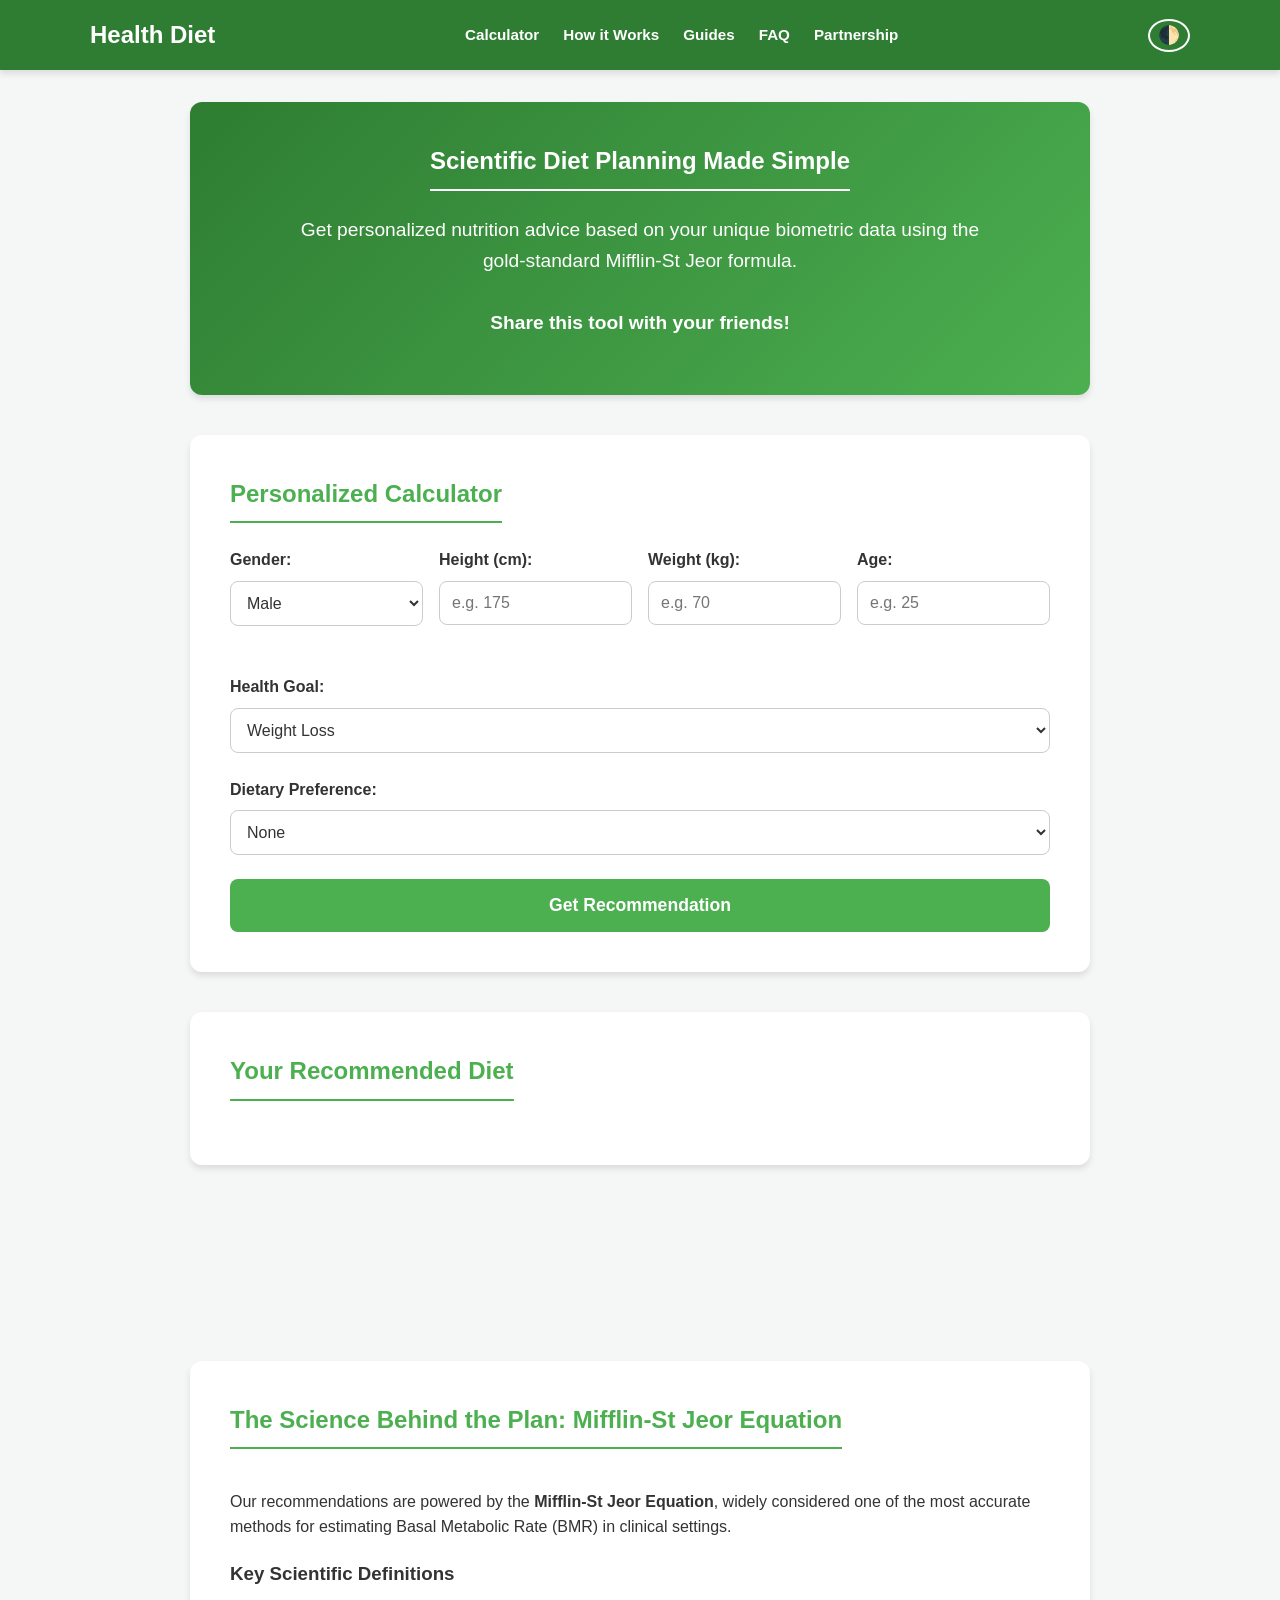
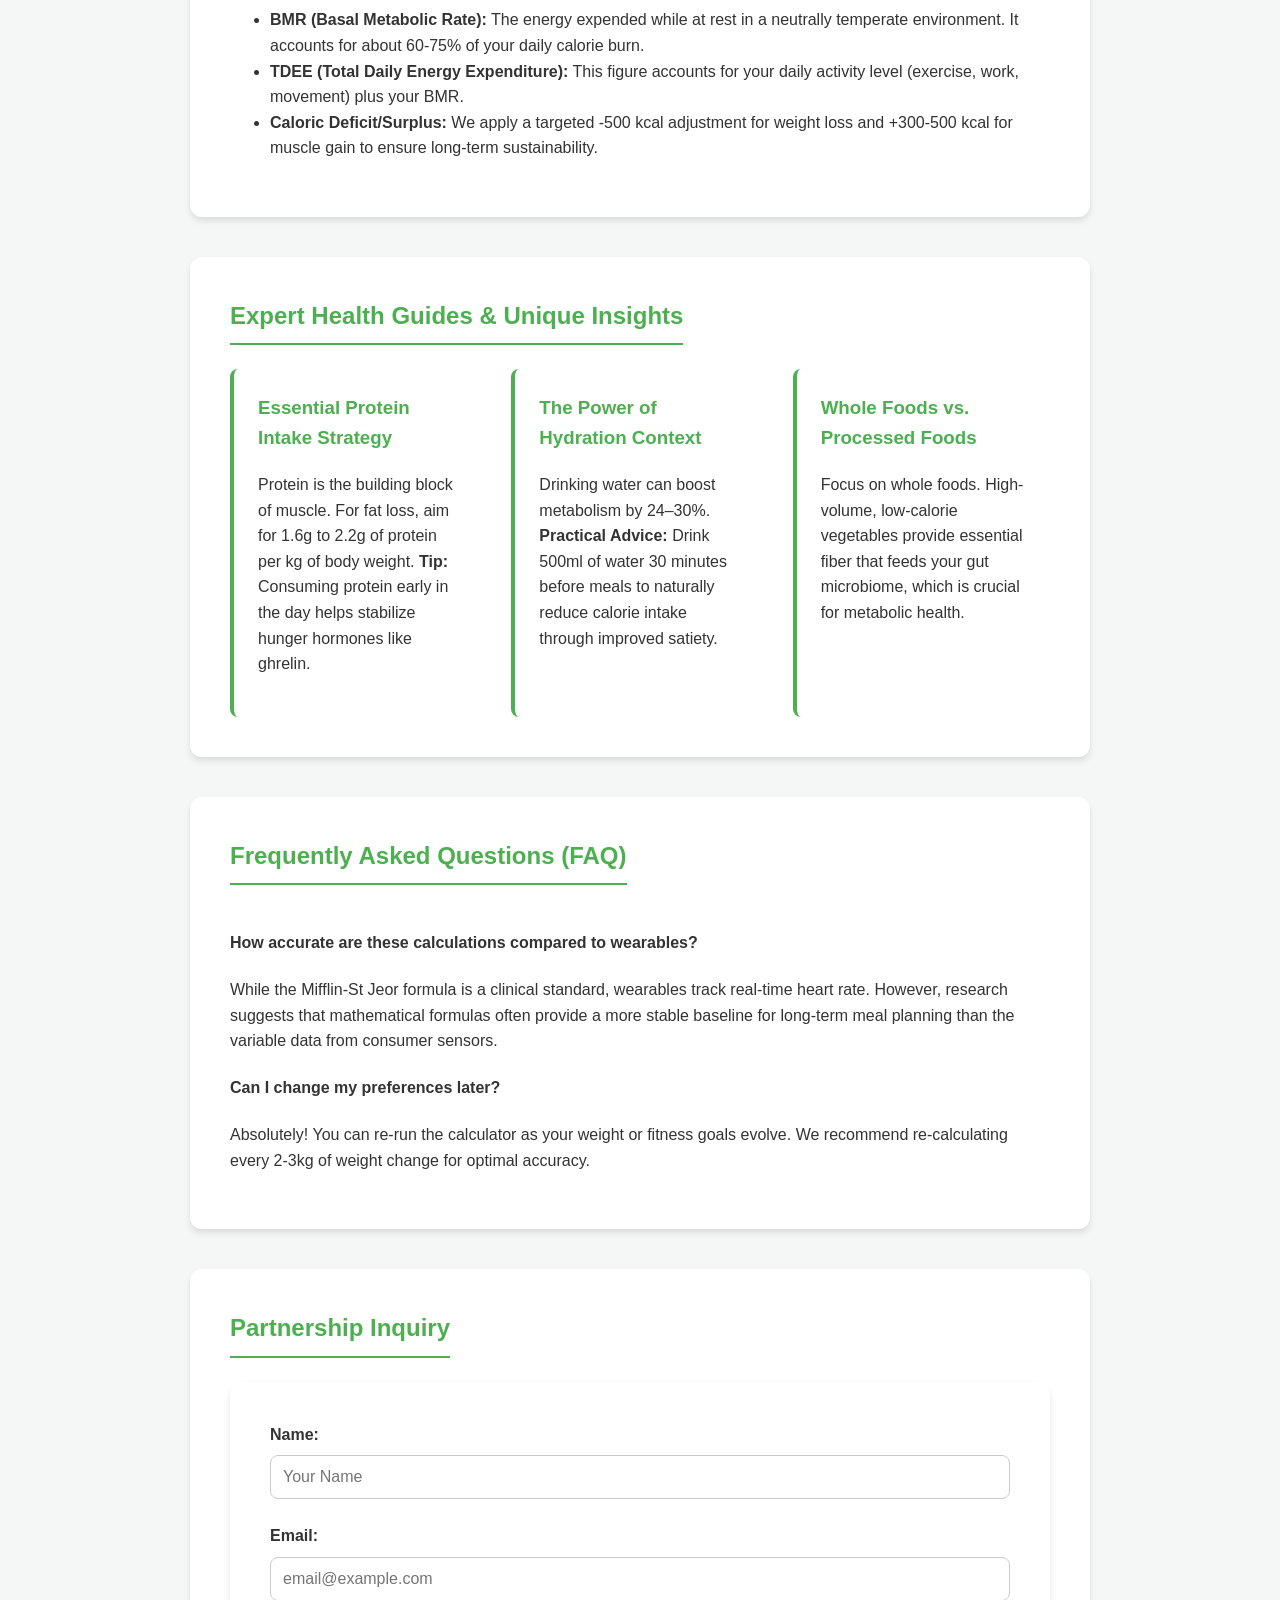
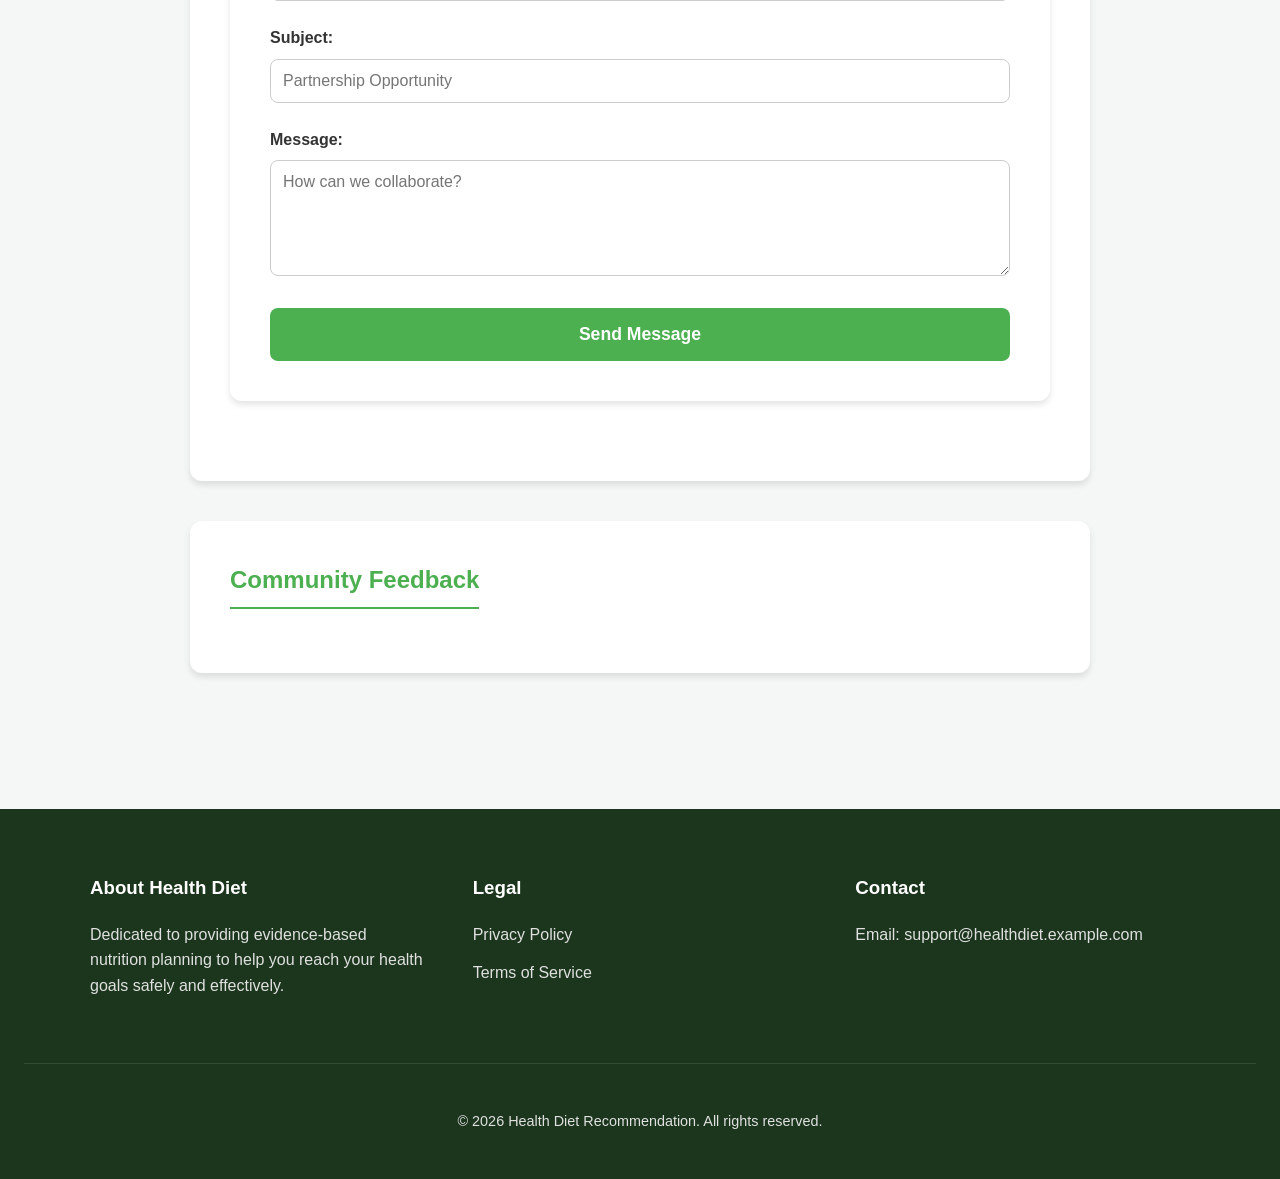
<file: index.html>
<!DOCTYPE html>
<html lang="en">
<head> 
    <!-- Google tag (gtag.js) -->
    <script async src="https://www.googletagmanager.com/gtag/js?id=G-3GXTYX8GSS"></script>
    <script>
      window.dataLayer = window.dataLayer || [];
      function gtag(){dataLayer.push(arguments);}
      gtag('js', new Date());

      gtag('config', 'G-3GXTYX8GSS');
    </script>
    <script type="text/javascript">
        (function(c,l,a,r,i,t,y){
            c[a]=c[a]||function(){(c[a].q=c[a].q||[]).push(arguments)};
            t=l.createElement(r);t.async=1;t.src="https://www.clarity.ms/tag/"+i;
            y=l.getElementsByTagName(r)[0];y.parentNode.insertBefore(t,y);
        })(window, document, "clarity", "script", "wqropnkr4u");
    </script>
    <script async src="https://pagead2.googlesyndication.com/pagead/js/adsbygoogle.js?client=ca-pub-8535459304597048"
    crossorigin="anonymous"></script>
    <meta charset="UTF-8">
    <meta name="viewport" content="width=device-width, initial-scale=1.0">
    <title>Health Diet - Scientific & Personalized Nutrition Recommendation</title>
    <meta name="description" content="Get personalized nutrition advice and meal plans based on the Mifflin-St Jeor formula. Optimize your health with our scientific calorie calculator and expert guides.">
    <meta name="keywords" content="diet calculator, nutrition recommendation, Mifflin-St Jeor, BMR, TDEE, personalized meal plan, weight loss, muscle gain">
    <link rel="canonical" href="https://kwangmin1000.pages.dev/">
    
    <!-- Open Graph / Facebook -->
    <meta property="og:type" content="website">
    <meta property="og:url" content="https://kwangmin1000.pages.dev/">
    <meta property="og:title" content="Health Diet - Scientific & Personalized Nutrition Recommendation">
    <meta property="og:description" content="Get personalized nutrition advice and meal plans based on scientific formulas. Calculate your BMR and TDEE today.">
    <meta property="og:image" content="https://kwangmin1000.pages.dev/favicon.svg">

    <!-- Twitter -->
    <meta property="twitter:card" content="summary_large_image">
    <meta property="twitter:url" content="https://kwangmin1000.pages.dev/">
    <meta property="twitter:title" content="Health Diet - Scientific & Personalized Nutrition Recommendation">
    <meta property="twitter:description" content="Get personalized nutrition advice and meal plans based on scientific formulas. Calculate your BMR and TDEE today.">
    <meta property="twitter:image" content="https://kwangmin1000.pages.dev/favicon.svg">

    <!-- Structured Data (JSON-LD) -->
    <script type="application/ld+json">
    {
      "@context": "https://schema.org",
      "@type": "WebApplication",
      "name": "Health Diet Recommendation",
      "description": "Scientific nutrition recommendation tool using Mifflin-St Jeor Equation.",
      "url": "https://kwangmin1000.pages.dev/",
      "applicationCategory": "HealthApplication",
      "operatingSystem": "All",
      "offers": {
        "@type": "Offer",
        "price": "0"
      }
    }
    </script>

    <link rel="icon" href="favicon.svg" type="image/svg+xml">
    <link rel="stylesheet" href="style.css">
</head>
<body>
    <header>
        <div class="header-container">
            <h1>Health Diet</h1>
            <nav>
                <ul class="nav-links">
                    <li><a href="#diet-form">Calculator</a></li>
                    <li><a href="#scientific-basis">How it Works</a></li>
                    <li><a href="#health-guides">Guides</a></li>
                    <li><a href="#faq">FAQ</a></li>
                    <li><a href="#partnership">Partnership</a></li>
                </ul>
            </nav>
            <button id="theme-toggle" aria-label="Toggle Dark Mode">🌓</button>
        </div>
    </header>

    <main>
        <section id="hero">
            <h2>Scientific Diet Planning Made Simple</h2>
            <p>Get personalized nutrition advice based on your unique biometric data using the gold-standard Mifflin-St Jeor formula.</p>
            <div class="share-prompt" style="margin-top: 2rem; text-align: center;">
                <p style="margin-bottom: 1rem; font-weight: bold;">Share this tool with your friends!</p>
                <!-- AddToAny BEGIN -->
                <div class="a2a_kit a2a_kit_size_32 a2a_default_style share-buttons" style="display: flex; justify-content: center;">
                    <a class="a2a_dd" href="https://www.addtoany.com/share"></a>
                    <a class="a2a_button_facebook"></a>
                    <a class="a2a_button_mastodon"></a>
                    <a class="a2a_button_email"></a>
                    <a class="a2a_button_telegram"></a>
                    <a class="a2a_button_x"></a>
                    <a class="a2a_button_sms"></a>
                </div>
                <!-- AddToAny END -->
            </div>
        </section>

        <form id="diet-form">
            <h2>Personalized Calculator</h2>
            <div class="form-row">
                <div class="form-group">
                    <label for="gender">Gender:</label>
                    <select id="gender" name="gender">
                        <option value="male">Male</option>
                        <option value="female">Female</option>
                    </select>
                </div>
                <div class="form-group">
                    <label for="height">Height (cm):</label>
                    <input type="number" id="height" name="height" placeholder="e.g. 175" required min="100" max="250">
                </div>
                <div class="form-group">
                    <label for="weight">Weight (kg):</label>
                    <input type="number" id="weight" name="weight" placeholder="e.g. 70" required min="30" max="300">
                </div>
                <div class="form-group">
                    <label for="age">Age:</label>
                    <input type="number" id="age" name="age" placeholder="e.g. 25" required min="10" max="120">
                </div>
            </div>
            <div class="form-group">
                <label for="goal">Health Goal:</label>
                <select id="goal" name="goal">
                    <option value="weight-loss">Weight Loss</option>
                    <option value="muscle-gain">Muscle Gain</option>
                    <option value="maintenance">Maintenance</option>
                </select>
            </div>
            <div class="form-group">
                <label for="diet">Dietary Preference:</label>
                <select id="diet" name="diet">
                    <option value="none">None</option>
                    <option value="vegetarian">Vegetarian</option>
                    <option value="vegan">Vegan</option>
                    <option value="gluten-free">Gluten-Free</option>
                </select>
            </div>
            <button type="submit">Get Recommendation</button>
        </form>

        <section id="recommendation">
            <h2>Your Recommended Diet</h2>
            <div id="diet-plan">
                <!-- Diet plan will be displayed here -->
            </div>
        </section>

        <!-- AdSense Display Ad Unit -->
        <div class="ad-container">
            <ins class="adsbygoogle"
                style="display:block"
                data-ad-client="ca-pub-8535459304597048"
                data-ad-slot="auto"
                data-ad-format="auto"
                data-full-width-responsive="true"></ins>
            <script>
                (adsbygoogle = window.adsbygoogle || []).push({});
            </script>
        </div>

        <section id="scientific-basis">
            <h2>The Science Behind the Plan: Mifflin-St Jeor Equation</h2>
            <p>Our recommendations are powered by the <strong>Mifflin-St Jeor Equation</strong>, widely considered one of the most accurate methods for estimating Basal Metabolic Rate (BMR) in clinical settings.</p>
            <div class="info-block">
                <h3>Key Scientific Definitions</h3>
                <ul>
                    <li><strong>BMR (Basal Metabolic Rate):</strong> The energy expended while at rest in a neutrally temperate environment. It accounts for about 60-75% of your daily calorie burn.</li>
                    <li><strong>TDEE (Total Daily Energy Expenditure):</strong> This figure accounts for your daily activity level (exercise, work, movement) plus your BMR.</li>
                    <li><strong>Caloric Deficit/Surplus:</strong> We apply a targeted -500 kcal adjustment for weight loss and +300-500 kcal for muscle gain to ensure long-term sustainability.</li>
                </ul>
            </div>
        </section>

        <section id="health-guides">
            <h2>Expert Health Guides & Unique Insights</h2>
            <div class="guides-grid">
                <article class="guide-card">
                    <h3>Essential Protein Intake Strategy</h3>
                    <p>Protein is the building block of muscle. For fat loss, aim for 1.6g to 2.2g of protein per kg of body weight. <strong>Tip:</strong> Consuming protein early in the day helps stabilize hunger hormones like ghrelin.</p>
                </article>
                <article class="guide-card">
                    <h3>The Power of Hydration Context</h3>
                    <p>Drinking water can boost metabolism by 24–30%. <strong>Practical Advice:</strong> Drink 500ml of water 30 minutes before meals to naturally reduce calorie intake through improved satiety.</p>
                </article>
                <article class="guide-card">
                    <h3>Whole Foods vs. Processed Foods</h3>
                    <p>Focus on whole foods. High-volume, low-calorie vegetables provide essential fiber that feeds your gut microbiome, which is crucial for metabolic health.</p>
                </article>
            </div>
        </section>

        <section id="faq">
            <h2>Frequently Asked Questions (FAQ)</h2>
            <div class="faq-item">
                <h4>How accurate are these calculations compared to wearables?</h4>
                <p>While the Mifflin-St Jeor formula is a clinical standard, wearables track real-time heart rate. However, research suggests that mathematical formulas often provide a more stable baseline for long-term meal planning than the variable data from consumer sensors.</p>
            </div>
            <div class="faq-item">
                <h4>Can I change my preferences later?</h4>
                <p>Absolutely! You can re-run the calculator as your weight or fitness goals evolve. We recommend re-calculating every 2-3kg of weight change for optimal accuracy.</p>
            </div>
        </section>

        <section id="partnership">
            <h2>Partnership Inquiry</h2>
            <form action="https://formspree.io/f/xykovjoa" method="POST">
                <div class="form-group">
                    <label for="full-name">Name:</label>
                    <input type="text" id="full-name" name="name" placeholder="Your Name" required>
                </div>
                <div class="form-group">
                    <label for="email-address">Email:</label>
                    <input type="email" id="email-address" name="_replyto" placeholder="email@example.com" required>
                </div>
                <div class="form-group">
                    <label for="subject">Subject:</label>
                    <input type="text" id="subject" name="subject" placeholder="Partnership Opportunity" required>
                </div>
                <div class="form-group">
                    <label for="message">Message:</label>
                    <textarea id="message" name="message" placeholder="How can we collaborate?" required rows="5"></textarea>
                </div>
                <button type="submit">Send Message</button>
            </form>
        </section>

        <section id="comments">
            <h2>Community Feedback</h2>
            <div id="disqus_thread"></div>
            <script>
                (function() {
                var d = document, s = d.createElement('script');
                s.src = 'https://dustin100.disqus.com/embed.js';
                s.setAttribute('data-timestamp', +new Date());
                (d.head || d.body).appendChild(s);
                })();
            </script>
        </section>
    </main>

    <footer>
        <div class="footer-content">
            <div class="footer-section">
                <h3>About Health Diet</h3>
                <p>Dedicated to providing evidence-based nutrition planning to help you reach your health goals safely and effectively.</p>
            </div>
            <div class="footer-section">
                <h3>Legal</h3>
                <ul>
                    <li><a href="privacy.html">Privacy Policy</a></li>
                    <li><a href="#terms">Terms of Service</a></li>
                </ul>
            </div>
            <div class="footer-section">
                <h3>Contact</h3>
                <p>Email: support@healthdiet.example.com</p>
            </div>
        </div>
        <div class="footer-bottom">
            <p>&copy; 2026 Health Diet Recommendation. All rights reserved.</p>
        </div>
    </footer>

    <!-- AddToAny Floating Vertical Bar -->
    <div class="a2a_kit a2a_kit_size_32 a2a_floating_style a2a_vertical_style" style="left:0px; top:150px;">
        <a class="a2a_dd" href="https://www.addtoany.com/share"></a>
        <a class="a2a_button_facebook"></a>
        <a class="a2a_button_mastodon"></a>
        <a class="a2a_button_email"></a>
        <a class="a2a_button_telegram"></a>
        <a class="a2a_button_x"></a>
        <a class="a2a_button_sms"></a>
    </div>

    <!-- Userback Feedback Widget -->
    <script>
        window.Userback = window.Userback || {};
        Userback.access_token = "A-8AqwxkXSMHUonyjnOL5vsLCN3";
        (function(d) {
            var s = d.createElement('script');s.async = true;s.src = 'https://static.userback.io/widget/v1.js';(d.head || d.body).appendChild(s);
        })(document);
    </script>
    <script defer src="https://static.addtoany.com/menu/page.js"></script>
    <script src="main.js"></script>
</body>
</html>
</file>
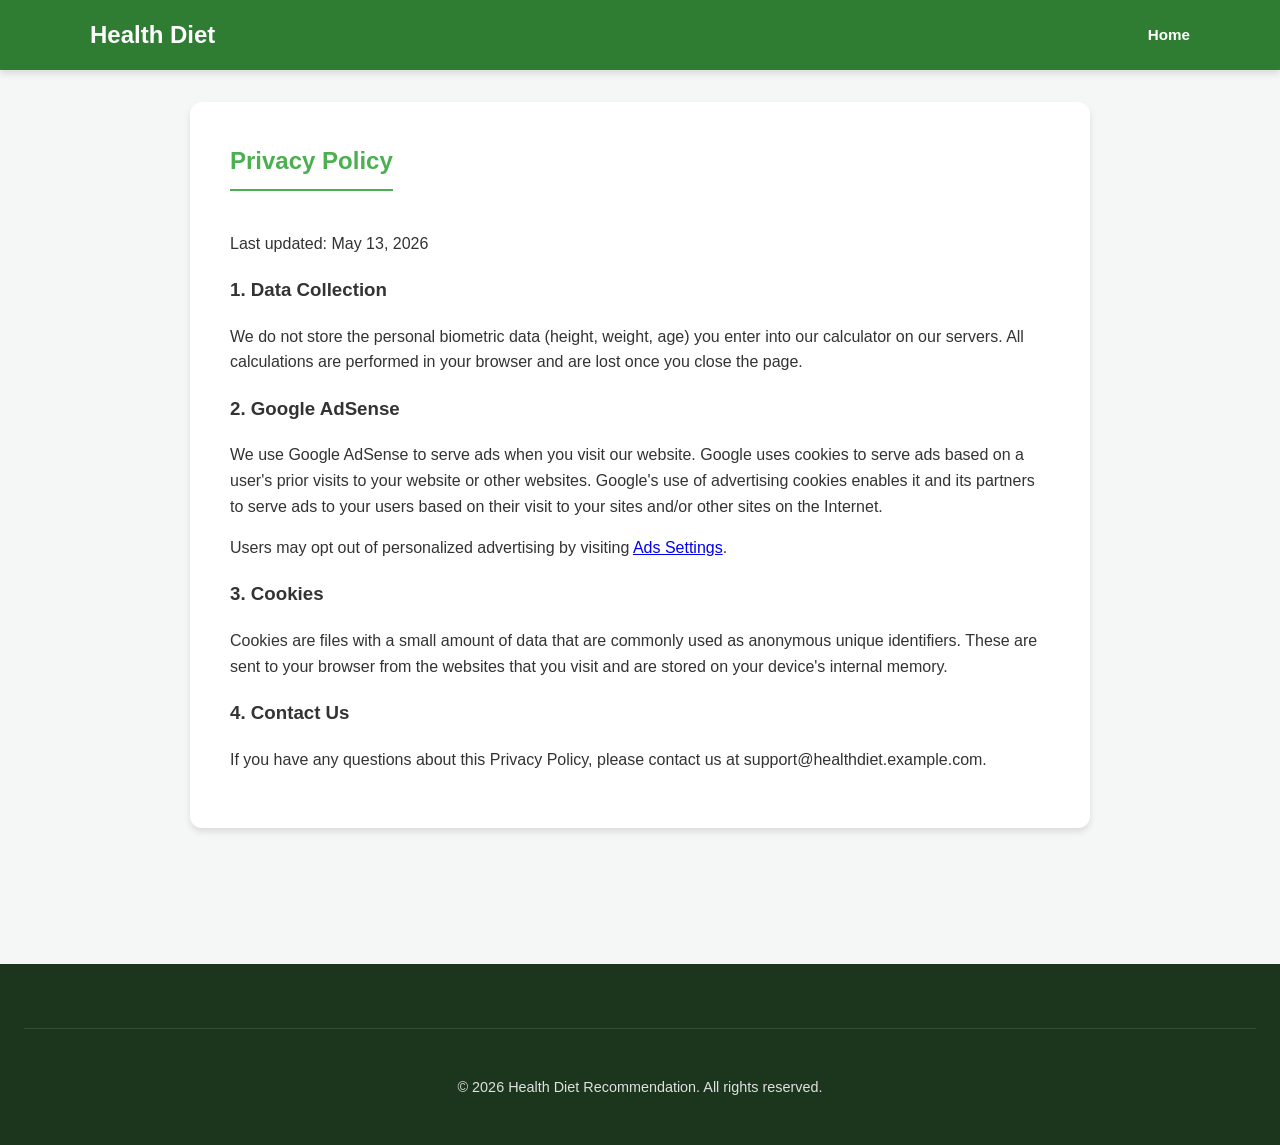
<file: privacy.html>
<!DOCTYPE html>
<html lang="en">
<head>
    <!-- Google tag (gtag.js) -->
    <script async src="https://www.googletagmanager.com/gtag/js?id=G-3GXTYX8GSS"></script>
    <script>
      window.dataLayer = window.dataLayer || [];
      function gtag(){dataLayer.push(arguments);}
      gtag('js', new Date());

      gtag('config', 'G-3GXTYX8GSS');
    </script>
    <script type="text/javascript">
        (function(c,l,a,r,i,t,y){
            c[a]=c[a]||function(){(c[a].q=c[a].q||[]).push(arguments)};
            t=l.createElement(r);t.async=1;t.src="https://www.clarity.ms/tag/"+i;
            y=l.getElementsByTagName(r)[0];y.parentNode.insertBefore(t,y);
        })(window, document, "clarity", "script", "wqropnkr4u");
    </script>
    <meta charset="UTF-8">
    <meta name="viewport" content="width=device-width, initial-scale=1.0">
    <title>Privacy Policy - Health Diet | Data Protection & Cookies</title>
    <meta name="description" content="Read the Health Diet Privacy Policy. Learn how we handle your biometric data and how we use cookies and Google AdSense to improve your experience.">
    <link rel="canonical" href="https://kwangmin1000.pages.dev/privacy.html">
    
    <!-- Open Graph / Facebook -->
    <meta property="og:type" content="website">
    <meta property="og:url" content="https://kwangmin1000.pages.dev/privacy.html">
    <meta property="og:title" content="Privacy Policy - Health Diet">
    <meta property="og:description" content="Learn about our data practices and privacy commitment.">
    <meta property="og:image" content="https://kwangmin1000.pages.dev/favicon.svg">

    <link rel="icon" href="favicon.svg" type="image/svg+xml">
    <link rel="stylesheet" href="style.css">
</head>
<body>
    <header>
        <div class="header-container">
            <h1>Health Diet</h1>
            <nav>
                <ul class="nav-links">
                    <li><a href="index.html">Home</a></li>
                </ul>
            </nav>
        </div>
    </header>

    <main>
        <section>
            <h2>Privacy Policy</h2>
            <p>Last updated: May 13, 2026</p>
            
            <h3>1. Data Collection</h3>
            <p>We do not store the personal biometric data (height, weight, age) you enter into our calculator on our servers. All calculations are performed in your browser and are lost once you close the page.</p>

            <h3>2. Google AdSense</h3>
            <p>We use Google AdSense to serve ads when you visit our website. Google uses cookies to serve ads based on a user's prior visits to your website or other websites. Google's use of advertising cookies enables it and its partners to serve ads to your users based on their visit to your sites and/or other sites on the Internet.</p>
            <p>Users may opt out of personalized advertising by visiting <a href="https://www.google.com/settings/ads" target="_blank">Ads Settings</a>.</p>

            <h3>3. Cookies</h3>
            <p>Cookies are files with a small amount of data that are commonly used as anonymous unique identifiers. These are sent to your browser from the websites that you visit and are stored on your device's internal memory.</p>

            <h3>4. Contact Us</h3>
            <p>If you have any questions about this Privacy Policy, please contact us at support@healthdiet.example.com.</p>
        </section>
    </main>

    <footer>
        <div class="footer-bottom">
            <p>&copy; 2026 Health Diet Recommendation. All rights reserved.</p>
        </div>
    </footer>
</body>
</html>
</file>
<file: style.css>
:root {
    --bg-color: #f4f7f6;
    --card-bg: #ffffff;
    --text-color: #333333;
    --header-bg: #2e7d32;
    --header-text: #ffffff;
    --primary-color: #4caf50;
    --primary-hover: #45a049;
    --shadow: 0 4px 6px rgba(0, 0, 0, 0.1);
    --border-radius: 12px;
    --transition: all 0.3s ease;
    --footer-bg: #1b361d;
    --footer-text: #e0e0e0;
}

body.dark-mode {
    --bg-color: #121212;
    --card-bg: #1e1e1e;
    --text-color: #e0e0e0;
    --header-bg: #1b5e20;
    --header-text: #ffffff;
    --primary-color: #81c784;
    --primary-hover: #a5d6a7;
    --shadow: 0 4px 6px rgba(0, 0, 0, 0.5);
    --footer-bg: #0a1a0b;
}

html {
    scroll-behavior: smooth;
}

body {
    font-family: 'Segoe UI', Tahoma, Geneva, Verdana, sans-serif;
    line-height: 1.6;
    margin: 0;
    padding: 0;
    background-color: var(--bg-color);
    color: var(--text-color);
    transition: var(--transition);
}

/* Header & Navigation */
header {
    background-color: var(--header-bg);
    color: var(--header-text);
    padding: 1rem 1.5rem;
    position: sticky;
    top: 0;
    z-index: 1000;
    box-shadow: var(--shadow);
}

.header-container {
    max-width: 1100px;
    margin: 0 auto;
    display: flex;
    justify-content: space-between;
    align-items: center;
}

h1 {
    margin: 0;
    font-size: 1.5rem;
    font-weight: 800;
}

.nav-links {
    list-style: none;
    display: flex;
    gap: 1.5rem;
    margin: 0;
    padding: 0;
}

.nav-links a {
    color: var(--header-text);
    text-decoration: none;
    font-weight: 600;
    font-size: 0.95rem;
    transition: opacity 0.3s;
}

.nav-links a:hover {
    opacity: 0.8;
}

#theme-toggle {
    background: none;
    border: 2px solid var(--header-text);
    color: var(--header-text);
    font-size: 1.1rem;
    cursor: pointer;
    padding: 4px 8px;
    border-radius: 50%;
    transition: var(--transition);
}

#theme-toggle:hover {
    background-color: rgba(255, 255, 255, 0.1);
    transform: scale(1.1);
}

/* Main Content */
main {
    padding: 2rem 1rem;
    max-width: 900px;
    margin: 0 auto;
}

section, form {
    background-color: var(--card-bg);
    padding: 2.5rem;
    border-radius: var(--border-radius);
    margin-bottom: 2.5rem;
    box-shadow: var(--shadow);
    transition: var(--transition);
}

h2 {
    margin-top: 0;
    color: var(--primary-color);
    border-bottom: 2px solid var(--primary-color);
    display: inline-block;
    padding-bottom: 0.5rem;
    margin-bottom: 1.5rem;
}

/* Hero Section */
#hero {
    text-align: center;
    background: linear-gradient(135deg, var(--header-bg), var(--primary-color));
    color: #ffffff;
}

#hero h2 {
    color: #ffffff;
    border-bottom-color: #ffffff;
}

#hero p {
    font-size: 1.2rem;
    max-width: 700px;
    margin: 0 auto;
}

/* Guides Grid */
.guides-grid {
    display: grid;
    grid-template-columns: repeat(auto-fit, minmax(250px, 1fr));
    gap: 1.5rem;
}

.guide-card {
    background: rgba(var(--primary-color), 0.05);
    padding: 1.5rem;
    border-radius: 8px;
    border-left: 4px solid var(--primary-color);
}

.guide-card h3 {
    margin-top: 0;
    color: var(--primary-color);
}

/* Form Styles */
.form-row {
    display: grid;
    grid-template-columns: repeat(auto-fit, minmax(150px, 1fr));
    gap: 1rem;
    margin-bottom: 1.5rem;
}

.form-group {
    margin-bottom: 1.5rem;
}

label {
    display: block;
    margin-bottom: 0.5rem;
    font-weight: 600;
}

select, input, textarea {
    width: 100%;
    padding: 0.75rem;
    border-radius: 8px;
    border: 1px solid #ccc;
    background-color: var(--card-bg);
    color: var(--text-color);
    font-size: 1rem;
    box-sizing: border-box;
    font-family: inherit;
}

input:focus, select:focus, textarea:focus {
    border-color: var(--primary-color);
    outline: none;
    box-shadow: 0 0 0 2px rgba(76, 175, 80, 0.2);
}

button[type="submit"] {
    display: block;
    width: 100%;
    padding: 1rem;
    border: none;
    background-color: var(--primary-color);
    color: #fff;
    border-radius: 8px;
    cursor: pointer;
    font-size: 1.1rem;
    font-weight: bold;
    transition: var(--transition);
}

button[type="submit"]:hover {
    background-color: var(--primary-hover);
    transform: translateY(-2px);
    box-shadow: 0 4px 8px rgba(0, 0, 0, 0.2);
}

/* Footer */
footer {
    background-color: var(--footer-bg);
    color: var(--footer-text);
    padding: 4rem 1.5rem 2rem;
    margin-top: 4rem;
}

.footer-content {
    max-width: 1100px;
    margin: 0 auto;
    display: grid;
    grid-template-columns: repeat(auto-fit, minmax(200px, 1fr));
    gap: 3rem;
    margin-bottom: 3rem;
}

.footer-section h3 {
    color: #ffffff;
    margin-top: 0;
}

.footer-section ul {
    list-style: none;
    padding: 0;
}

.footer-section ul li {
    margin-bottom: 0.8rem;
}

.footer-section a {
    color: var(--footer-text);
    text-decoration: none;
    transition: color 0.3s;
}

.footer-section a:hover {
    color: var(--primary-color);
}

.footer-bottom {
    text-align: center;
    border-top: 1px solid rgba(255, 255, 255, 0.1);
    padding-top: 2rem;
    font-size: 0.9rem;
}

/* Share Buttons */
.share-buttons a {
    transition: transform 0.3s ease;
}

.share-buttons a:hover {
    transform: translateY(-3px);
}

.share-result {
    animation: fadeIn 0.5s ease-out;
}

@keyframes fadeIn {
    from { opacity: 0; transform: translateY(10px); }
    to { opacity: 1; transform: translateY(0); }
}

/* Ad Container */
.ad-container {
    margin: 3rem 0;
    text-align: center;
    min-height: 100px;
}

/* Responsive adjustments */
@media (max-width: 768px) {
    .header-container {
        flex-direction: column;
        gap: 1rem;
    }
    
    .nav-links {
        gap: 1rem;
        flex-wrap: wrap;
        justify-content: center;
    }

    section, form {
        padding: 1.5rem;
    }
}
</file>
